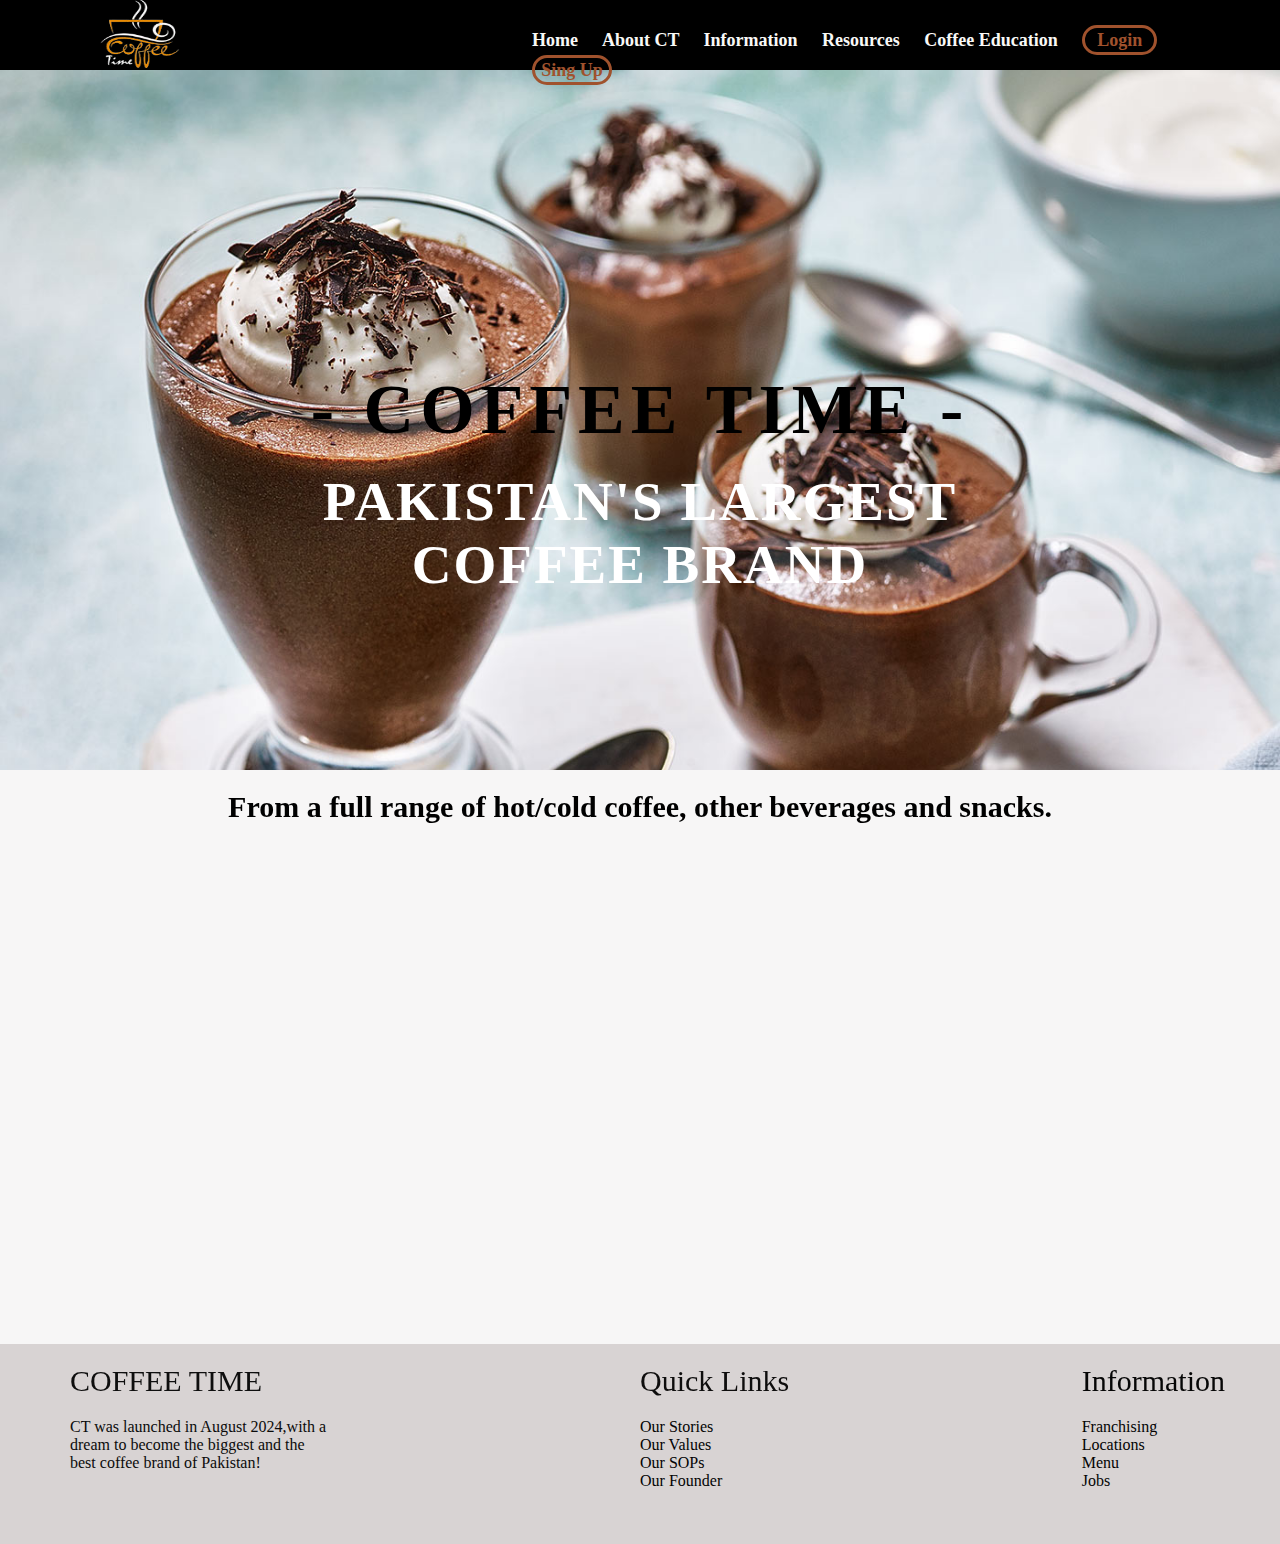
<file: index.html>
<!DOCTYPE html>
<html lang="en">

<head>
    <meta charset="UTF-8">
    <meta name="viewport" content="width=device-width, initial-scale=1.0">
    <title>Coffee Time</title>
    <link rel="stylesheet" href="style.css">
    <link href="https://unpkg.com/aos@2.3.1/dist/aos.css" rel="stylesheet">
    <script src="https://unpkg.com/aos@2.3.1/dist/aos.js"></script>
</head>

<body>
    <header>
        <div class="logo">
           <a href="navbar.html"> <img src="images/coffe_logo-removebg-preview.png" alt="logo" width="80" height="70"
                style="margin-left:100px ;"></a>
        </div>
        <div class="links">
            <ul>
                <li><a href="navbar.html">Home</a></li>
                <li><a href="AboutUs.html">About CT</a></li>
                <li><a href="Information.html">Information </a></li>
                <li><a href="#">Resources </a></li>
                <li><a href="#">Coffee Education </a></li>
                <li><a href="login.html"><button class="btn1">Login</button></a></li>
                <li><a href="sign up.html"><button class="btn2">Sing Up</button></a></li>
            </ul>
        </div>
    </header>
    <div class="banner">
        <div class="text"data-aos="fade-up" data-aos-duration="2000">
            <h1>- COFFEE TIME -</h1>
            <h2>PAKISTAN'S LARGEST COFFEE BRAND</h2>
           </div>
    </div>
    <!-- <div class="banner">
        <div class="text">
            <h3>#Coffee for hot days</h3>
            <h1>- Cold Brew</h1>
            <p>Boots your productivity build your mood with a glass of coffe in the morning.Coffee has stimulating
                effect.</p>
            <button>Order Now</button>
        </div>
        <div class="picture">
            <img src="images/coffee cup.png" alt="picture">
        </div>
    </div>
    <h1>Order Now</h1> -->
    <h4 data-aos="fade-up" data-aos-duration="2000">From a full range of hot/cold coffee, other beverages and snacks.</h4>
    <div class="container">
        <div class="cards card1" data-aos="fade-up" data-aos-duration="2000">
            <h3><a href="#"> Cold Beverage</a></h3>
            <p>Chill with our signature brews served cold for your pleasure.</p>
        </div>
        <div class="cards card2" data-aos="fade-up" data-aos-duration="2000">
            <h3><a href="#">Savories</a></h3>
            <p>Experience homemade delights from our local vendors.</p>
        </div>
        <div class="cards card3" data-aos="fade-up" data-aos-duration="2000">
            <h3><a href="#">Dessert</a></h3>
            <p>Delightful treats to pair with your coffee cravings. </p>
        </div>
    </div>
    </div>
    <footer>
        <div class="main">
            <div class="row">
                <div class="footer-col1">
                    <h5>COFFEE TIME</h5>
                    <P>CT was launched in August 2024,with a dream to become the biggest and the best coffee brand of
                        Pakistan!</P>

                </div>
                <div class="footer-col2">
                    <h5>Quick Links</h5>
                    <ul>
                        <li><a href="#">Our Stories</a></li>
                        <li><a href="#">Our Values</a></li>
                        <li><a href="#">Our SOPs</a></li>
                        <li><a href="#">Our Founder</a></li>
                    </ul>
                </div>
                <div class="footer-col3">
                    <h5>Information</h5>
                    <ul>
                        <li><a href="#">Franchising</a></li>
                        <li><a href="#">Locations</a></li>
                        <li><a href="#">Menu</a></li>
                        <li><a href="#">Jobs</a></li>
                    </ul>
                </div>
            </div>
        </div>
    </footer>
    <script>
        AOS.init();
      </script>
      
</body>

</html>
</file>
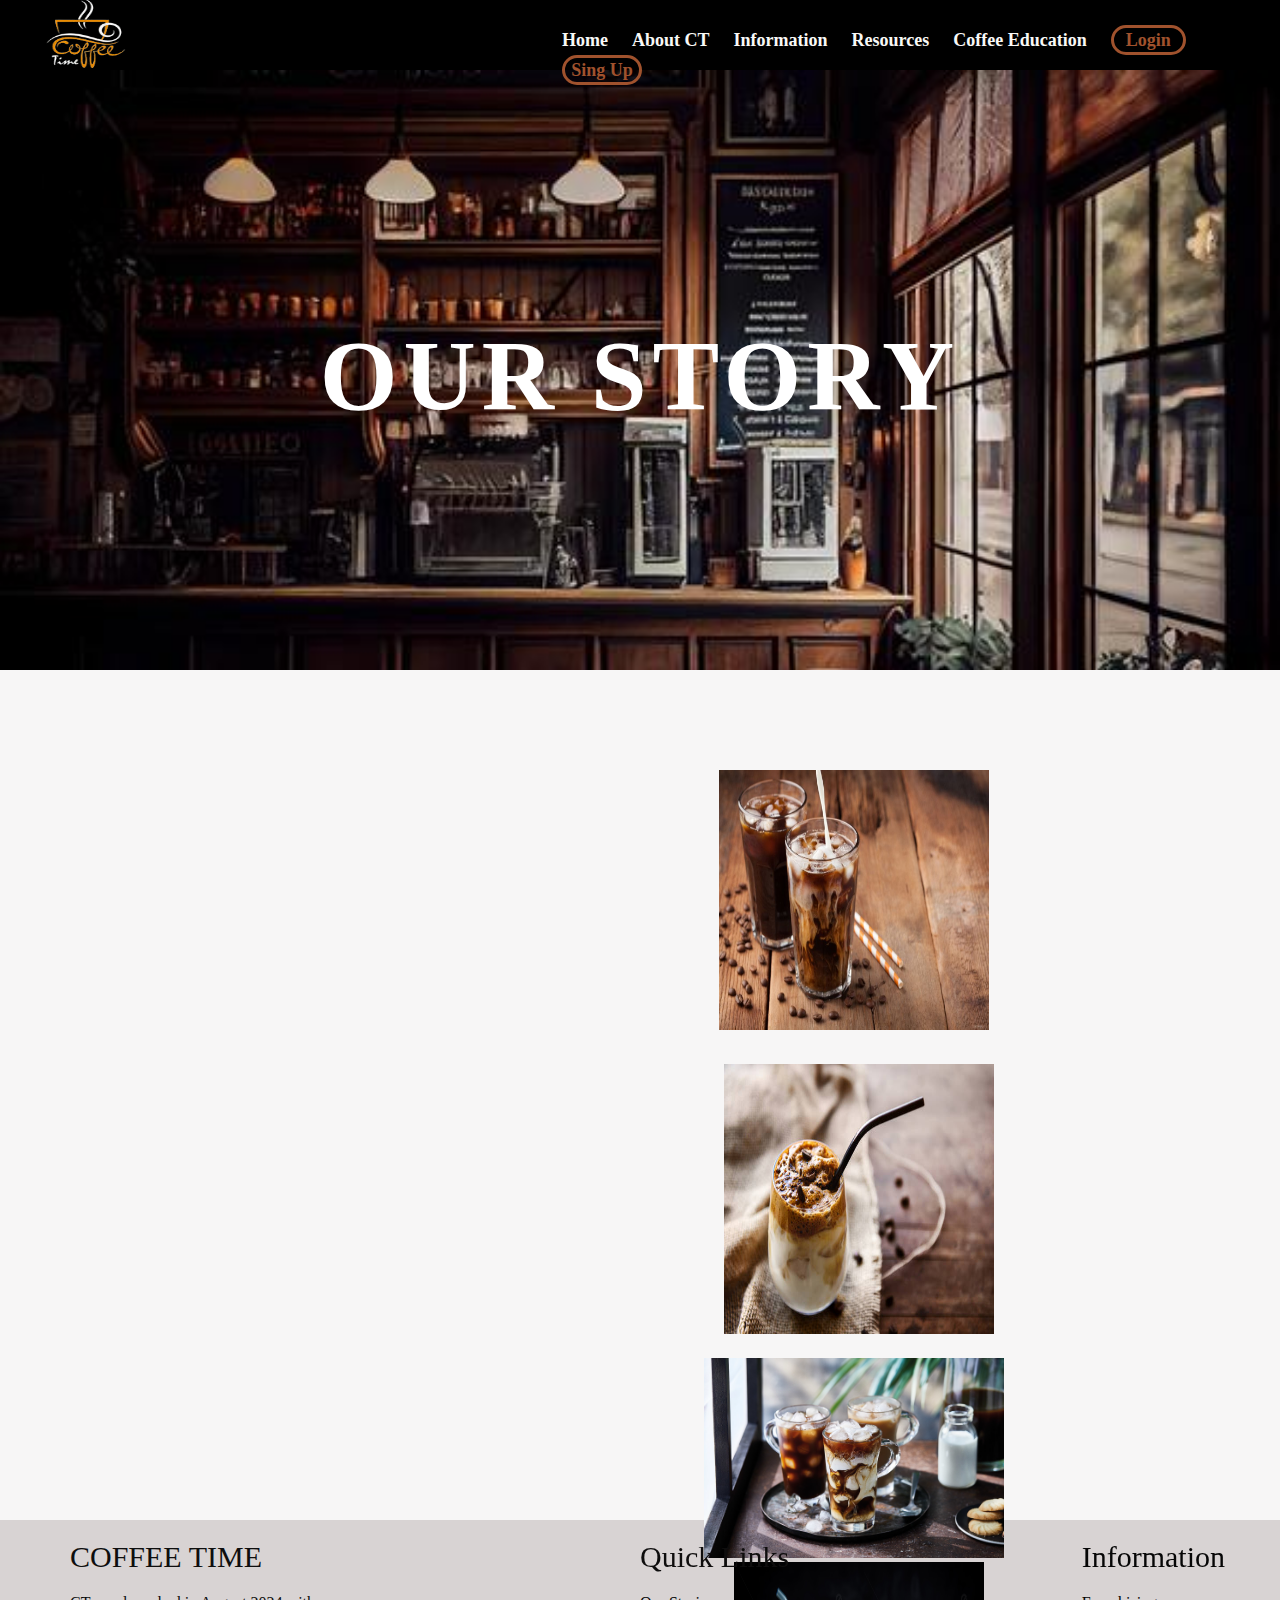
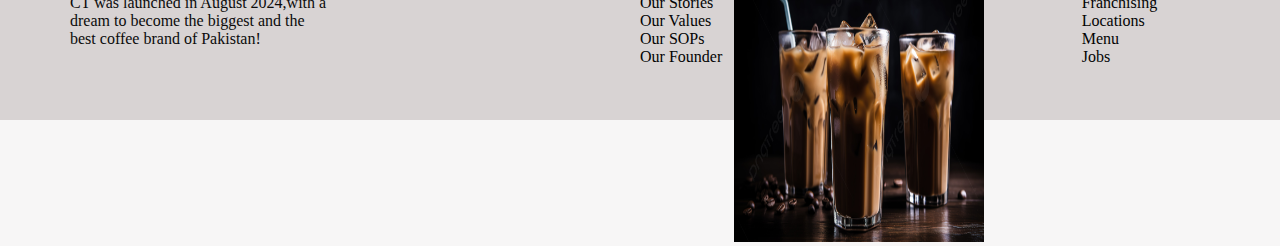
<file: AboutUs.html>
<!DOCTYPE html>
<html lang="en">

<head>
    <meta charset="UTF-8">
    <meta name="viewport" content="width=device-width, initial-scale=1.0">
    <title>Document</title>
    <link rel="stylesheet" href="AboutUs.css">
    <link href="https://unpkg.com/aos@2.3.1/dist/aos.css" rel="stylesheet">
    <script src="https://unpkg.com/aos@2.3.1/dist/aos.js"></script>
</head>

<body>
    <header>
        <a href="navbar.html"><div class="logo">
            <img src="images/coffe_logo-removebg-preview.png" alt="logo" width="80" height="70"
                style="margin-left:-210px ;"></a>
        </div>
        <div class="links">
            <ul>
                <li><a href="navbar.html">Home</a></li>
                <li><a href="AboutUs.html">About CT</a></li>
                <li><a href="Information.html">Information</a></li>
                <li><a href="#">Resources</a></li>
                <li><a href="#">Coffee Education</a></li>
                <li><a href="login.html"><button class="btn1">Login</button></a></li>
                <li><a href="sign up.html"><button class="btn2">Sing Up</button></a></li>
            </ul>
        </div>
    </header>
    <div class="mini">
        <h1 data-aos="fade-up" data-aos-duration="2000">OUR STORY</h1>
    </div>
    <div class="box">
    <div class="banner" data-aos="fade-up" data-aos-duration="2000">
        <h2>OUR STORY</h2>
            <p>Our founder Mush Panjwani traveled extensively during his corporate job in Hong Kong, and developed a<br>
                love for coffee and coffee shops. During his trips to Pakistan in 2016-17 he realised that there were no<br>
                real coffee shops that offered excellent coffees at reasonable prices, workspace with power sockets and<br>
                wifi, or the coffee shop vibes that he was so used to. And he got inspired to make one!<br><br>

               Mush finally moved to Pakistan to pursue his dream of launching a coffee shop and making it the
                ‘Starbucks of Pakistan’ with over a hundred locations around the country. The first outlet was launched
                on 1st April 2018. <br><br>

                Since then Coffee Wagera has become Pakistan’s largest coffee brand with 14 locations in 5 cities, and
                three different models: dine-in location, food court kiosks and petrol pump kiosks! We also have our own
                Barista Academy, an online store and a loyalty app.</p>
    </div>
    <div class="pictures" data-aos="fade-up" data-aos-duration="2000">
        <div class="pic1">
        <img src="images/wallpaper3.jpeg" alt="" width="270px" height="260px">
    </div>
    <div class="pic2">
        <img src="images/About us pic.jpg" alt="" width="270px" height="270px">
    </div>
    <div class="pic3">
        <img src="images/wallpaper4.jpg" alt="" width="300px" height="200px">
    </div>
    <div class="pic4">
        <img src="images/wallpaper1.jpg" alt="" width="250px" height="280px">
    </div>
    </div>
</div>
    <footer>
        <div class="main">
            <div class="row">
                <div class="footer-col1">
                    <h5>COFFEE TIME</h5>
                    <P>CT was launched in August 2024,with a dream to become the biggest and the best coffee brand of
                        Pakistan!</P>

                </div>
                <div class="footer-col2">
                    <h5>Quick Links</h5>
                    <ul>
                        <li><a href="#">Our Stories</a></li>
                        <li><a href="#">Our Values</a></li>
                        <li><a href="#">Our SOPs</a></li>
                        <li><a href="#">Our Founder</a></li>
                    </ul>
                </div>
                <div class="footer-col3">
                    <h5>Information</h5>
                    <ul>
                        <li><a href="#">Franchising</a></li>
                        <li><a href="#">Locations</a></li>
                        <li><a href="#">Menu</a></li>
                        <li><a href="#">Jobs</a></li>
                    </ul>
                </div>
            </div>
        </div>
    </footer>
    <script>
        AOS.init();
      </script>
</body>

</html>
</file>
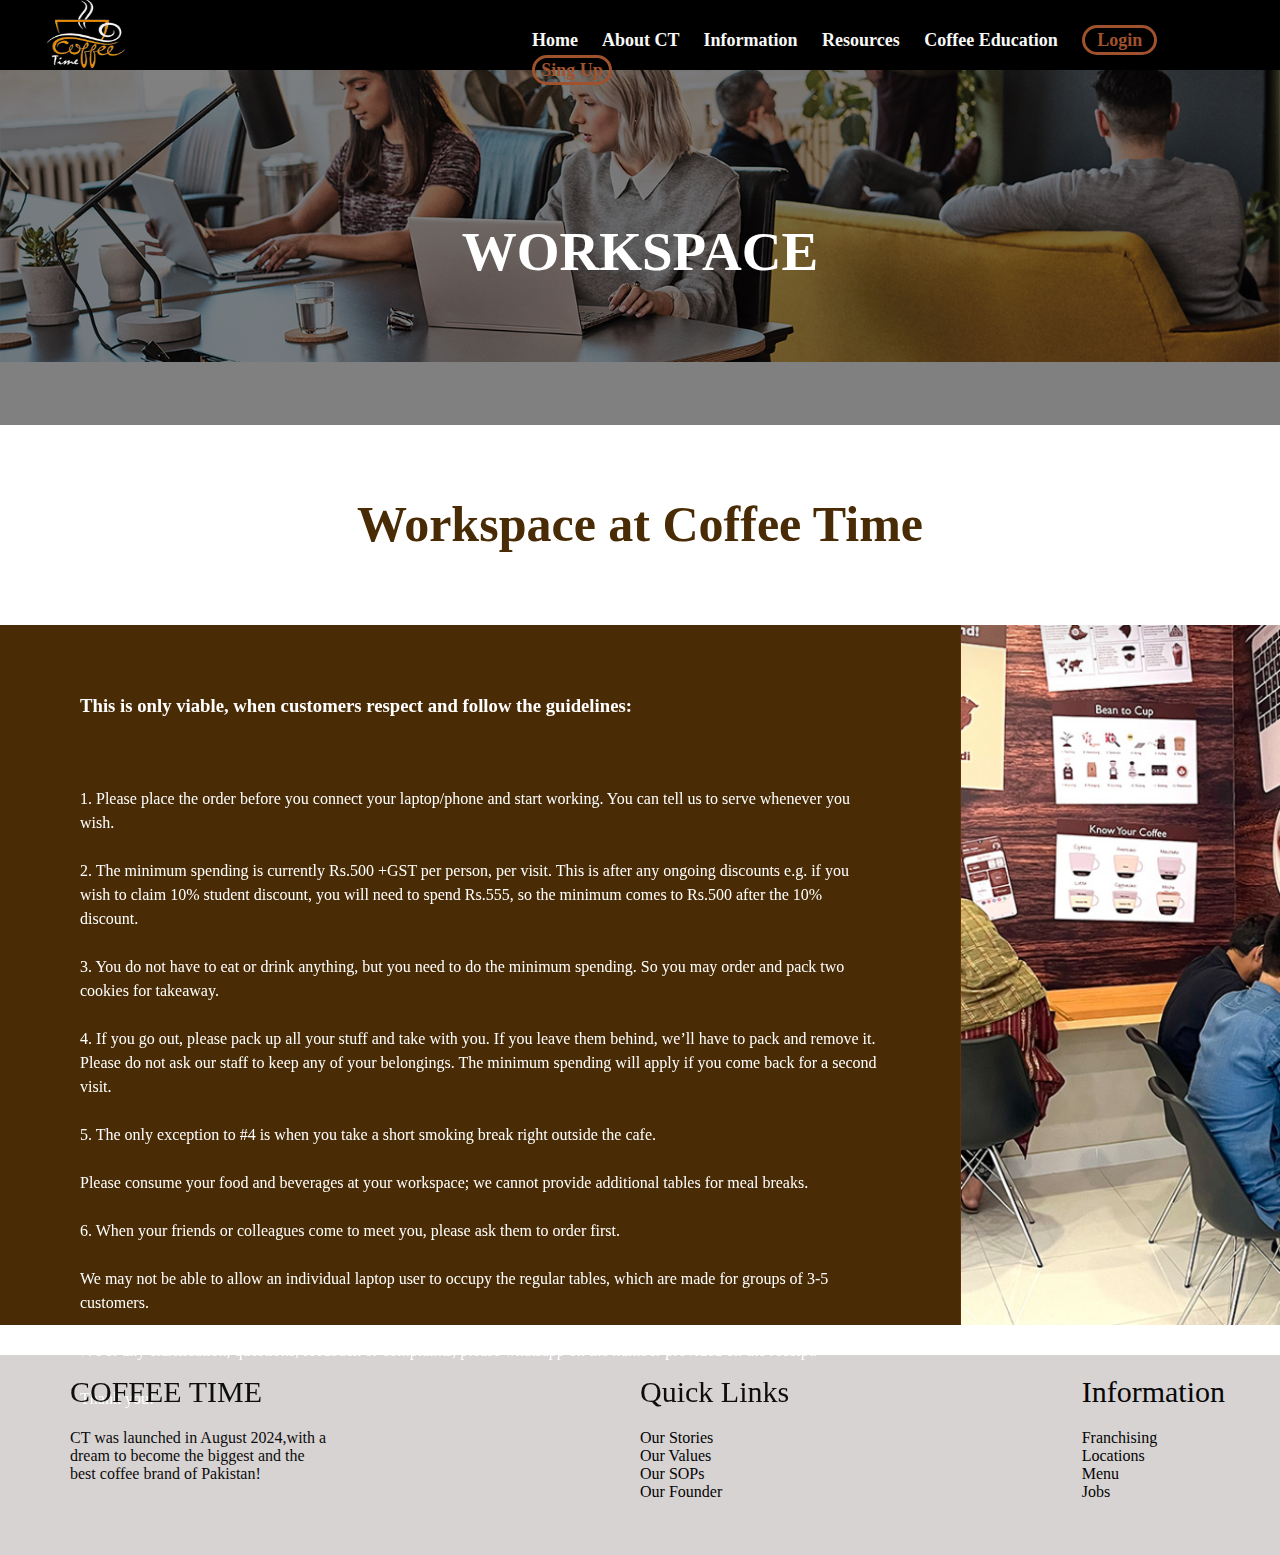
<file: Information.html>
<!DOCTYPE html>
<html lang="en">

<head>
    <meta charset="UTF-8">
    <meta name="viewport" content="width=device-width, initial-scale=1.0">
    <title>Document</title>
    <link rel="stylesheet" href="Information.css">
    <link href="https://unpkg.com/aos@2.3.1/dist/aos.css" rel="stylesheet">
    <script src="https://unpkg.com/aos@2.3.1/dist/aos.js"></script>
</head>

<body>
    <header>
        <a href="navbar.html">
            <div class="logo">
                <img src="images/coffe_logo-removebg-preview.png" alt="logo" width="80" height="70"
                    style="margin-left:-210px ;">
        </a>
        </div>
        <div class="links">
            <ul>
                <li><a href="navbar.html">Home</a></li>
                <li><a href="AboutUs.html">About CT</a></li>
                <li><a href="Information.html">Information </a></li>
                <li><a href="#">Resources </a></li>
                <li><a href="#">Coffee Education </a></li>
                <li><a href="login.html"><button class="btn1">Login</button></a></li>
                <li><a href="sign up.html"><button class="btn2">Sing Up</button></a></li>
            </ul>
        </div>
    </header>
    <div class="banner">
        <h1 data-aos="fade-up" data-aos-duration="2000">WORKSPACE</h1>
    </div>
    <div class="work">
        <h1 data-aos="fade-up" data-aos-duration="2000">Workspace at Coffee Time</h1>
    </div>
    <div class="box">
        <div class="text">
          <h3 data-aos="fade-up" data-aos-duration="2000">This is only viable, when customers respect and follow the guidelines:</h3>
            <p data-aos="fade-up" data-aos-duration="2000">1. Please place the order before you connect your laptop/phone and start working. You can tell us to serve
                whenever you wish.<br><br>
                2. The minimum spending is currently Rs.500 +GST per person, per visit. This is after any ongoing discounts
                e.g. if you wish to claim 10% student discount, you will need to spend Rs.555, so the minimum comes to
                Rs.500 after the 10% discount.<br><br>
               3. You do not have to eat or drink anything, but you need to do the minimum spending. So you may order and
                pack two cookies for takeaway.<br><br>
                4. If you go out, please pack up all your stuff and take with you. If you leave them behind, we’ll have to
                pack and remove it. Please do not ask our staff to keep any of your belongings. The minimum spending
                will apply if you come back for a second visit.<br><br>
                5. The only exception to #4 is when you take a short smoking break right outside the cafe.<br><br>
                Please consume your food and beverages at your workspace; we cannot provide additional tables for meal
                breaks.<br><br>
                6. When your friends or colleagues come to meet you, please ask them to order first.<br><br>
                We may not be able to allow an individual laptop user to occupy the regular tables, which are made for
                groups of 3-5 customers.<br><br>
                7. For any clarification, questions, feedback or complaints, please whatsapp on the number provided on the
                receipt.<br><br>

                Thank you!

            </p>
        </div> 
        <div class="pic" >
        </div> 
        </div>
        <footer>
            <div class="main">
                <div class="row">
                    <div class="footer-col1">
                        <h5>COFFEE TIME</h5>
                        <P>CT was launched in August 2024,with a dream to become the biggest and the best coffee brand of
                            Pakistan!</P>
    
                    </div>
                    <div class="footer-col2">
                        <h5>Quick Links</h5>
                        <ul>
                            <li><a href="#">Our Stories</a></li>
                            <li><a href="#">Our Values</a></li>
                            <li><a href="#">Our SOPs</a></li>
                            <li><a href="#">Our Founder</a></li>
                        </ul>
                    </div>
                    <div class="footer-col3">
                        <h5>Information</h5>
                        <ul>
                            <li><a href="#">Franchising</a></li>
                            <li><a href="#">Locations</a></li>
                            <li><a href="#">Menu</a></li>
                            <li><a href="#">Jobs</a></li>
                        </ul>
                    </div>
                </div>
            </div>
        </footer>
        <script>
            AOS.init();
          </script>
</body>

</html>
</file>
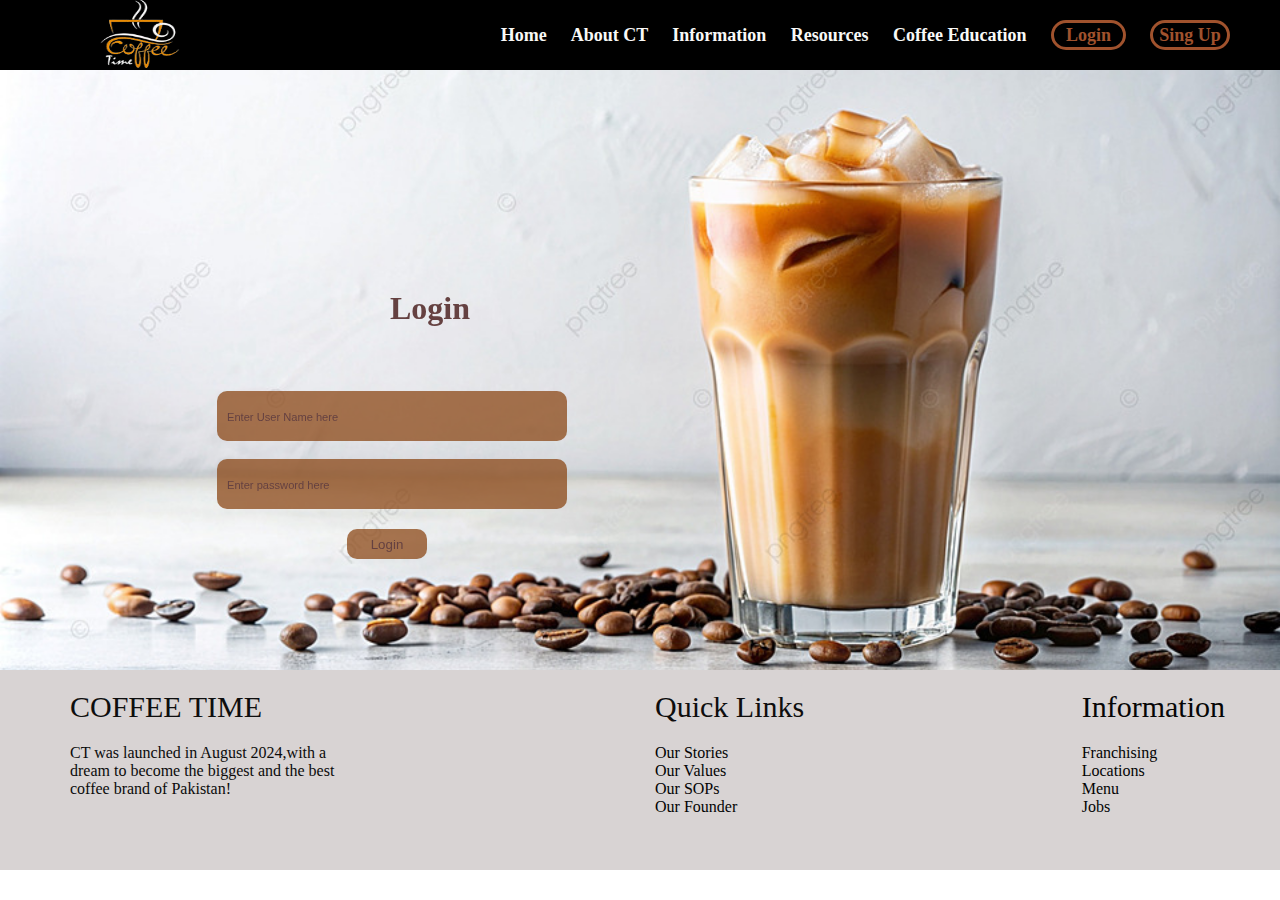
<file: login.html>
<!DOCTYPE html>
<html lang="en">
<head>
    <meta charset="UTF-8">
    <meta name="viewport" content="width=device-width, initial-scale=1.0">
    <title>Document</title>
    <link rel="stylesheet" href="login.css">
    <link href="https://unpkg.com/aos@2.3.1/dist/aos.css" rel="stylesheet">
    <script src="https://unpkg.com/aos@2.3.1/dist/aos.js"></script>
</head>
<body>
    <header>
        <div class="logo">
           <a href="navbar.html"> <img src="images/coffe_logo-removebg-preview.png" alt="logo" width="80" height="70"
                style="margin-left:100px ;"></a>
        </div>
        <div class="links">
            <ul>
                <li><a href="navbar.html">Home</a></li>
                <li><a href="AboutUs.html">About CT</a></li>
                <li><a href="Information.html">Information </a></li>
                <li><a href="#">Resources </a></li>
                <li><a href="#">Coffee Education </a></li>
                <li><a href="login.html"><button class="btn1">Login</button></a></li>
                <li><a href="sign up.html"><button class="btn2">Sing Up</button></a></li>
            </ul>
        </div>
    </header>
    <div class="top" data-aos="fade-down" data-aos-duration="2000">
       
        <h1>Login </h1>
       </div>
   <div class="form" data-aos="fade-up" data-aos-duration="2000">
       
        <form action="navbar.html">
           <input type="text" placeholder="Enter User Name here"><br><br>
          
           <input type="password" placeholder="Enter password here" required><br>
           <input type="submit" value="Login">
       </form>
   </div>
   <footer>
    <div class="main">
        <div class="row">
            <div class="footer-col1">
                <h5>COFFEE TIME</h5>
                <P>CT was launched in August 2024,with a dream to become the biggest and the best coffee brand of
                    Pakistan!</P>

            </div>
            <div class="footer-col2">
                <h5>Quick Links</h5>
                <ul>
                    <li><a href="#">Our Stories</a></li>
                    <li><a href="#">Our Values</a></li>
                    <li><a href="#">Our SOPs</a></li>
                    <li><a href="#">Our Founder</a></li>
                </ul>
            </div>
            <div class="footer-col3">
                <h5>Information</h5>
                <ul>
                    <li><a href="#">Franchising</a></li>
                    <li><a href="#">Locations</a></li>
                    <li><a href="#">Menu</a></li>
                    <li><a href="#">Jobs</a></li>
                </ul>
            </div>
        </div>
    </div>
</footer>
   <script>
       AOS.init();
     </script>   
    
</body>
</html>
</file>
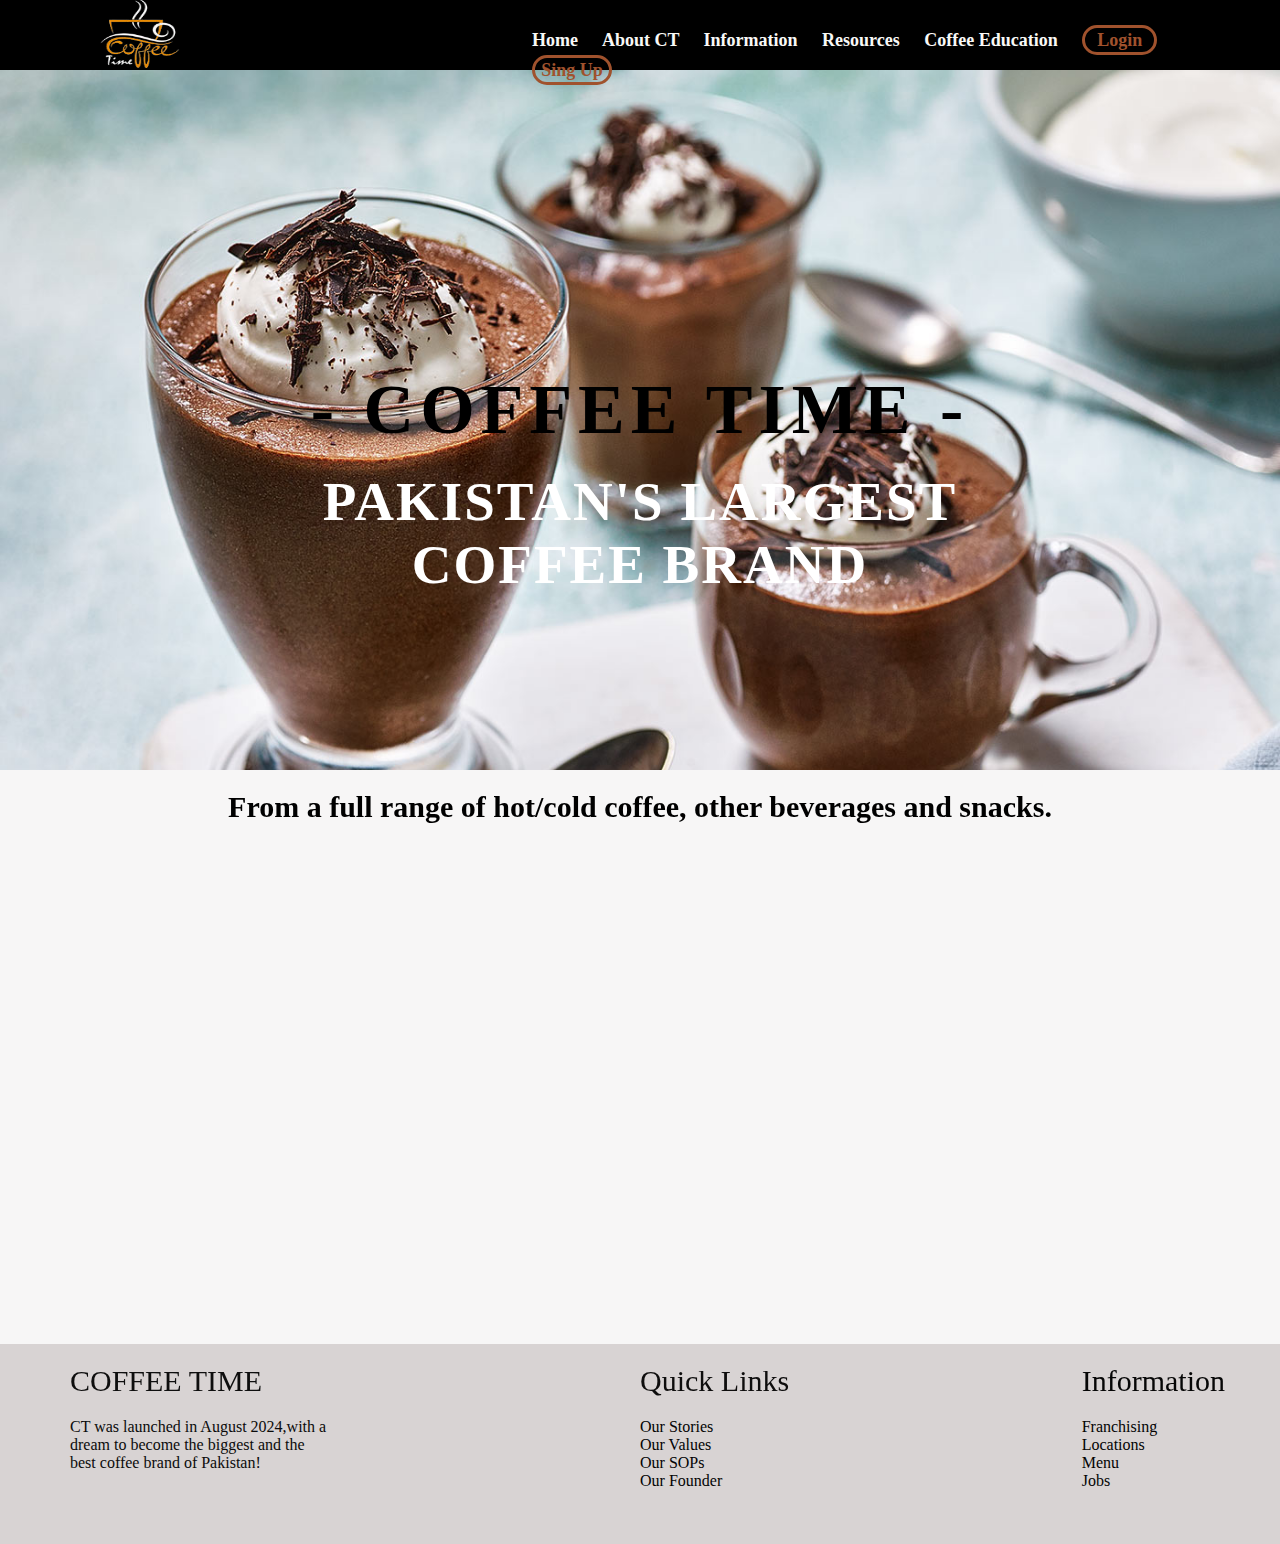
<file: navbar.html>
<!DOCTYPE html>
<html lang="en">

<head>
    <meta charset="UTF-8">
    <meta name="viewport" content="width=device-width, initial-scale=1.0">
    <title>navbar</title>
    <link rel="stylesheet" href="style.css">
    <link href="https://unpkg.com/aos@2.3.1/dist/aos.css" rel="stylesheet">
    <script src="https://unpkg.com/aos@2.3.1/dist/aos.js"></script>
</head>

<body>
    <header>
        <div class="logo">
           <a href="navbar.html"> <img src="images/coffe_logo-removebg-preview.png" alt="logo" width="80" height="70"
                style="margin-left:100px ;"></a>
        </div>
        <div class="links">
            <ul>
                <li><a href="navbar.html">Home</a></li>
                <li><a href="AboutUs.html">About CT</a></li>
                <li><a href="Information.html">Information </a></li>
                <li><a href="#">Resources </a></li>
                <li><a href="#">Coffee Education </a></li>
                <li><a href="login.html"><button class="btn1">Login</button></a></li>
                <li><a href="sign up.html"><button class="btn2">Sing Up</button></a></li>
            </ul>
        </div>
    </header>
    <div class="banner">
        <div class="text"data-aos="fade-up" data-aos-duration="2000">
            <h1>- COFFEE TIME -</h1>
            <h2>PAKISTAN'S LARGEST COFFEE BRAND</h2>
           </div>
    </div>
    <!-- <div class="banner">
        <div class="text">
            <h3>#Coffee for hot days</h3>
            <h1>- Cold Brew</h1>
            <p>Boots your productivity build your mood with a glass of coffe in the morning.Coffee has stimulating
                effect.</p>
            <button>Order Now</button>
        </div>
        <div class="picture">
            <img src="images/coffee cup.png" alt="picture">
        </div>
    </div>
    <h1>Order Now</h1> -->
    <h4 data-aos="fade-up" data-aos-duration="2000">From a full range of hot/cold coffee, other beverages and snacks.</h4>
    <div class="container">
        <div class="cards card1" data-aos="fade-up" data-aos-duration="2000">
            <h3><a href="#"> Cold Beverage</a></h3>
            <p>Chill with our signature brews served cold for your pleasure.</p>
        </div>
        <div class="cards card2" data-aos="fade-up" data-aos-duration="2000">
            <h3><a href="#">Savories</a></h3>
            <p>Experience homemade delights from our local vendors.</p>
        </div>
        <div class="cards card3" data-aos="fade-up" data-aos-duration="2000">
            <h3><a href="#">Dessert</a></h3>
            <p>Delightful treats to pair with your coffee cravings. </p>
        </div>
    </div>
    </div>
    <footer>
        <div class="main">
            <div class="row">
                <div class="footer-col1">
                    <h5>COFFEE TIME</h5>
                    <P>CT was launched in August 2024,with a dream to become the biggest and the best coffee brand of
                        Pakistan!</P>

                </div>
                <div class="footer-col2">
                    <h5>Quick Links</h5>
                    <ul>
                        <li><a href="#">Our Stories</a></li>
                        <li><a href="#">Our Values</a></li>
                        <li><a href="#">Our SOPs</a></li>
                        <li><a href="#">Our Founder</a></li>
                    </ul>
                </div>
                <div class="footer-col3">
                    <h5>Information</h5>
                    <ul>
                        <li><a href="#">Franchising</a></li>
                        <li><a href="#">Locations</a></li>
                        <li><a href="#">Menu</a></li>
                        <li><a href="#">Jobs</a></li>
                    </ul>
                </div>
            </div>
        </div>
    </footer>
    <script>
        AOS.init();
      </script>
      
</body>

</html>
</file>
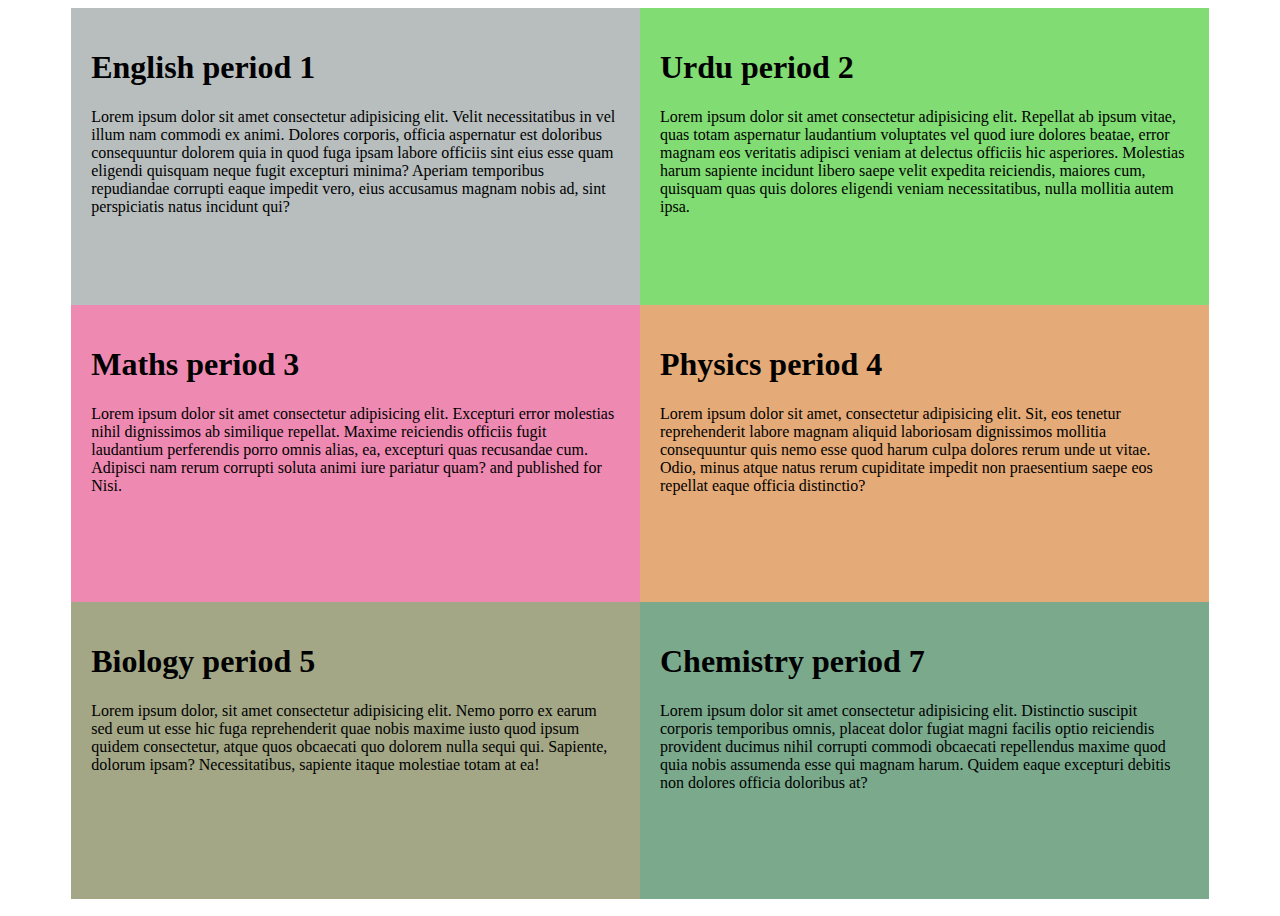
<file: responsive.html>
<!DOCTYPE html>
<html lang="en">

<head>
    <meta charset="UTF-8">
    <meta name="viewport" content="width=device-width, initial-scale=1.0">
    <title>Document</title>
    <link rel="stylesheet" href="responsive.css">
</head>

<body>
    <div class="main">
        <div class="sub sub1">
            <div class="subchild1">
                <h1>English period 1</h1>
                <p>Lorem ipsum dolor sit amet consectetur adipisicing elit. Velit necessitatibus in vel illum nam
                    commodi ex animi. Dolores corporis, officia aspernatur est doloribus consequuntur dolorem quia in
                    quod fuga ipsam labore officiis sint eius esse quam eligendi quisquam neque fugit excepturi minima?
                    Aperiam temporibus repudiandae corrupti eaque impedit vero, eius accusamus magnam nobis ad, sint
                    perspiciatis natus incidunt qui?
                </p>

            </div>
            <div class="subchild2">
                <h1>Urdu period 2</h1>
                <p>Lorem ipsum dolor sit amet consectetur adipisicing elit. Repellat ab ipsum vitae, quas totam
                    aspernatur laudantium voluptates vel quod iure dolores beatae, error magnam eos veritatis adipisci
                    veniam at delectus officiis hic asperiores. Molestias harum sapiente incidunt libero saepe velit
                    expedita reiciendis, maiores cum, quisquam quas quis dolores eligendi veniam necessitatibus, nulla
                    mollitia autem ipsa.
                </p>
            </div>

        </div>
        <div class="sub sub2">
            <div class="subchild3">
                <h1>Maths period 3</h1>
                <p>Lorem ipsum dolor sit amet consectetur adipisicing elit. Excepturi error molestias nihil dignissimos
                    ab similique repellat. Maxime reiciendis officiis fugit laudantium perferendis porro omnis alias,
                    ea, excepturi quas recusandae cum. Adipisci nam rerum corrupti soluta animi iure pariatur quam? and
                    published for
                    Nisi.</p>
            </div>
            <div class="subchild4">
                <h1>Physics period 4</h1>
                <p>Lorem ipsum dolor sit amet, consectetur adipisicing elit. Sit, eos tenetur reprehenderit labore
                    magnam aliquid laboriosam dignissimos mollitia consequuntur quis nemo esse quod harum culpa dolores
                    rerum unde ut vitae. Odio, minus atque natus rerum cupiditate impedit non praesentium saepe eos
                    repellat eaque officia distinctio?</p>
            </div>
        </div>
        <div class="sub sub3">
            <div class="subchild5">
                <h1>Biology period 5</h1>
                <p>Lorem ipsum dolor, sit amet consectetur adipisicing elit. Nemo porro ex earum sed eum ut esse hic
                    fuga reprehenderit quae nobis maxime iusto quod ipsum quidem consectetur, atque quos obcaecati quo
                    dolorem nulla sequi qui. Sapiente, dolorum ipsam? Necessitatibus, sapiente itaque molestiae totam at
                    ea!</p>
            </div>
            <div class="subchild6">
                <h1>Chemistry period 7</h1>
                <p>Lorem ipsum dolor sit amet consectetur adipisicing elit. Distinctio suscipit corporis temporibus
                    omnis, placeat dolor fugiat magni facilis optio reiciendis provident ducimus nihil corrupti commodi
                    obcaecati repellendus maxime quod quia nobis assumenda esse qui magnam harum. Quidem eaque excepturi
                    debitis non dolores officia doloribus at?</p>
            </div>
        </div>

    </div>
</body>

</html>
</file>
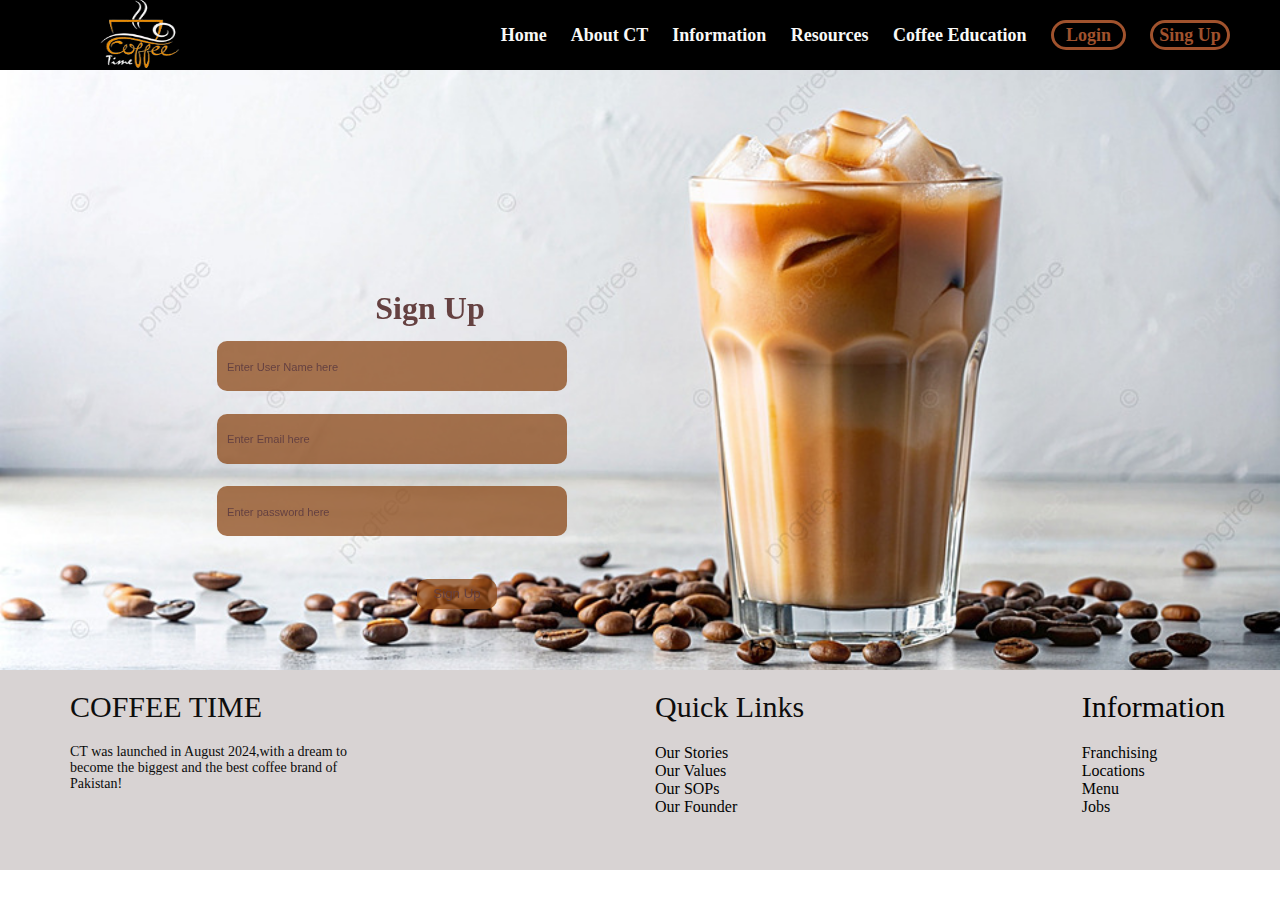
<file: sign up.html>
<!DOCTYPE html>
<html lang="en">
<head>
    <meta charset="UTF-8">
    <meta name="viewport" content="width=device-width, initial-scale=1.0">
    <title>Document</title>
    <link rel="stylesheet" href="sign up.css">
    <link href="https://unpkg.com/aos@2.3.1/dist/aos.css" rel="stylesheet">
    <script src="https://unpkg.com/aos@2.3.1/dist/aos.js"></script>
    <script src="DOM.js"></script>
</head>
<body>
    <header>
        <div class="logo">
           <a href="navbar.html"> <img src="images/coffe_logo-removebg-preview.png" alt="logo" width="80" height="70"
                style="margin-left:100px ;"></a>
        </div>
        <div class="links">
            <ul>
                <li><a href="navbar.html">Home</a></li>
                <li><a href="AboutUs.html">About CT</a></li>
                <li><a href="Information.html">Information </a></li>
                <li><a href="#">Resources </a></li>
                <li><a href="#">Coffee Education </a></li>
                <li><a href="login.html"><button class="btn1">Login</button></a></li>
                <li><a href="sign up.html"><button class="btn2">Sing Up</button></a></li>
            </ul>
        </div>
    </header>
    <div class="top" data-aos="fade-down" data-aos-duration="2000">
       
     <h1>Sign Up </h1>
    </div>
<div class="form" data-aos="fade-up" data-aos-duration="2000">
    
     <!-- <form action="navbar.html"> -->
        <input type="text" placeholder="Enter User Name here" id="name" required><br>
        <p id="nameerror"></p>
        <input type="email" placeholder="Enter Email here" id="email"><br>
        <p id="emailerror"></p>
        <input type="password" placeholder="Enter password here" id="password"><br>
        <p id="passworderror"></p>
        <input type="submit" value="Sign Up" onclick="signUp()">
    <!-- </form> -->
</div>
<footer>
    <div class="main">
        <div class="row">
            <div class="footer-col1">
                <h5>COFFEE TIME</h5>
                <P>CT was launched in August 2024,with a dream to become the biggest and the best coffee brand of
                    Pakistan!</P>

            </div>
            <div class="footer-col2">
                <h5>Quick Links</h5>
                <ul>
                    <li><a href="#">Our Stories</a></li>
                    <li><a href="#">Our Values</a></li>
                    <li><a href="#">Our SOPs</a></li>
                    <li><a href="#">Our Founder</a></li>
                </ul>
            </div>
            <div class="footer-col3">
                <h5>Information</h5>
                <ul>
                    <li><a href="#">Franchising</a></li>
                    <li><a href="#">Locations</a></li>
                    <li><a href="#">Menu</a></li>
                    <li><a href="#">Jobs</a></li>
                </ul>
            </div>
        </div>
    </div>
</footer>
<script>
    AOS.init();
  </script>    
</body>
</html>
</file>
<file: style.css>
*{
    margin: 0;
    padding: 0;
    box-sizing: border-box;
}
header{
    height: 70px;
    width: 100%;
    background-color:rgb(0, 0, 0);
    display: flex;
    align-items: center;
    justify-content: space-between;
   
}


.links{
    width: 60%;
    height:10px;
    padding-right:50px;
    padding-bottom: 30px;
}
.links ul li{
    display: inline;
    margin-left:20px;
}
.links ul{
    float:right;
    padding-top: 5px;
}
.links ul li a{
    text-decoration: none;
    color:rgb(249, 249, 247);
    font-size: 18px;
    font-weight: bold;
}
.links ul li a:hover{
    color:sienna;
}
button{
    font-size: 18px;
    font-family: 'Times New Roman', Times, serif;
    width:75px;
    height: 30px;
    border-radius: 60px;
}

.btn1{
    font-family: 'Times New Roman', Times, serif;
    background-color:transparent;
    color:sienna;
    width: 75px;
    height: 30px;
    font-weight: bolder;
    border:sienna;
    border-style: solid;
    transition: all;
    transition-duration: 2s;
}
.btn2{
    font-family: 'Times New Roman', Times, serif;
    background-color: transparent;
    color:sienna; 
    width: 80px;
    height: 30px;
     font-weight: bolder;  
     border:sienna; 
     border-style: solid; 
     transition: all;
     transition-duration:2s;
}
.btn1:hover{
    background-color:sienna;
    color:white;
    font-weight: bolder;
    border:none;
}
.btn2:hover{
    background-color:sienna;
    color:white;
    font-weight: bolder;
    border: none;
}
body{
    background-color:rgb(247, 246, 246);
}
.banner{
    width:100%;
    height: 700px;
    /* border:2px solid red ; */
    display: flex;
    justify-content: center;
    align-items: center;
    background-image: url(images/card3.0.jpg);
    background-repeat: no-repeat;
    background-size: cover;
    animation-name: banner_ani;
    animation-iteration-count: infinite;
    animation-timing-function: ease;
    animation-duration: 9s;

}
@keyframes banner_ani{
    0%{
        background-image: url(images/card3.0.jpg);
    }
    50%{
        background-image: url(images/wallpaper3.jpeg);
    }
    100%{
        background-image: url(images/wallpaper4.jpg);
    }
        
    
   
}
.text{
    width: 800px;
    height:600px;
    /* border: 2px solid red; */
    /* text-align: justify;
    /* display: flex;
    justify-content: center;
    align-items: center; */
   
    
}
.text h1{
    color:black;
    text-align: center;
    padding-top: 250px;
    font-size:70px;
    letter-spacing:6px;
}

 .text h2{

    color:white;
    text-align: center;
    padding-top: 20px;
    font-size: 55px;
    letter-spacing: 2px;
 }
    
    

/* .picture{
    width: 50%;
    height: 600px;
    border: 2px soid red;
    
    
}  */
/* .text h3{
    color: white;
    margin-top: 150px;
    margin-left: 100px;
} */
/* .text h1{
    color:sienna;
    margin-left: 100px;
    font-size: 80px;
    margin-top: 10px;
    letter-spacing: 2px;
} */
/* .text p{
    color: white;
    margin-left:100px ;
    margin-top: 20px;
    font-size: 16px;
    margin-right: 100px;
} */
/* .text button{
    width:110px;
    margin-left: 100px;
    margin-top: 40px;
    background-color:sienna;
    color: white;
    font-size: 12px;
    font-weight: bold;
    border: none;
    
} */
/* .text button:hover{
    background-color:white;
    color:sienna;
} */
/* .picture img{
    width: 100%;
    background-size: cover;
    height: 580px;

} */
.container{
    width: 100%;
    height: 500px;
    /* border: 2px solid red; */
   
}
/* h1{
    color: white;
    text-align: center;
    font-size: 30px;
} */
h4{
    color: rgb(0, 0, 0);
    text-align: center;
    padding-top: 20px;
    padding-bottom: 20px;
    font-size: 30px;
}
.cards{
    width: 30%;
    /* border: 2px solid red; */
    height: 400px;
   display: inline-block;
   margin-top: 40px;
   margin-right: 10px;
   margin-left: 30px;
   border-radius: 5px;
}
.cards h3 {
    color:rgb(6, 6, 6) ;
    font-size: 35px;
    margin-top: 310px;
    margin-left: 20px;
}
.cards h3 a{
    text-decoration: none;
    
}   
.cards h3 a:hover{
    color: black;
}
.cards p{
    color:black ;
    font-size: 16px;
    margin-top: 10px;
    margin-bottom: 60px;
    margin-left: 20px;
    font-weight: bolder;
}

.card1{
    background-image: url(images/card1.jpg);
    background-size: cover;
    
    
}
.card2{
    background-image: url(images/card2.jpg);
    background-size: cover;
}
.card3{
    background-image: url(images/card3.0.jpg);
    background-size:cover;
}
.main{
max-width: 1170px;
margin: auto;
height: 200px;

}
.row{
    display: flex;
    flex-wrap: wrap;
    justify-content: space-between;
}
ul{
    list-style-type: none;
}
.footer{
    /* background-color: blue; */
    /* padding: 70px 0; */
    padding-left: 50px;
    padding-bottom: 20px;
}
.footer-col1{
    width: 25%;
    padding: 0 15px;
}
.footer-col1 h5{
    font-size: 30px;
    color:#0e0e0e;
    text-transform: capitalize;
    margin-bottom:20px;
    font-weight: 500;
    position: relative;
    padding-top: 20px;
    
}
.footer-col2 h5{
    font-size: 30px;
    color:#0e0d0d;
    text-transform: capitalize;
    margin-bottom:20px;
    font-weight: 500;
    position: relative;
    padding-top: 20px;
    
}
.footer-col3 h5{
    font-size: 30px;
    color:#060606;
    text-transform: capitalize;
    margin-bottom:20px;
    font-weight: 500;
    position: relative;
    padding-top: 20px; 
}

footer{
    background-color:rgb(216, 211, 211)
}
.footer-col1 p{
    color:#0b0b0b;
}
.footer-col2 ul li a{
    text-decoration: none;
    color: #030303;
}  
.footer-col3 ul li a{
    text-decoration: none;
    color:#030303;
}  
.footer-col2 ul li :hover{
    color: chocolate ;
}
.footer-col3 ul li :hover{
    color: chocolate;
}
</file>
<file: AboutUs.css>
*{
    margin: 0;
    padding: 0;
    box-sizing: border-box;
}
header{
    height: 70px;
    width: 100%;
    background-color:rgb(0, 0, 0);
    display: flex;
    align-items: center;
    justify-content: space-between;
   
}


.links{
    width: 60%;
    height:10px;
    padding-right:50px;
    padding-bottom: 30px;
    padding-left: 30px;
}
.links ul li{
    display: inline;
    margin-left:20px;
}
.links ul{
    float:right;
    padding-top: 5px;
}
.links ul li a{
    text-decoration: none;
    color:rgb(249, 249, 247);
    font-size: 18px;
    font-weight: bold;
}
.links ul li a:hover{
    color:sienna;
}
button{
    font-size: 18px;
    font-family: 'Times New Roman', Times, serif;
    width:75px;
    height: 30px;
    border-radius: 60px;
}

.btn1{
    font-family: 'Times New Roman', Times, serif;
    background-color:transparent;
    color:sienna;
    width: 75px;
    height: 30px;
    font-weight: bolder;
    border:sienna;
    border-style: solid;
    transition: all;
    transition-duration: 2s;
}
.btn2{
    font-family: 'Times New Roman', Times, serif;
    background-color: transparent;
    color:sienna; 
    width: 80px;
    height: 30px;
     font-weight: bolder;  
     border:sienna; 
     border-style: solid; 
     transition: all;
     transition-duration:2s;
}
.btn1:hover{
    background-color:sienna;
    color:white;
    font-weight: bolder;
    border:none;
}
.btn2:hover{
    background-color:sienna;
    color:white;
    font-weight: bolder;
    border: none;
}
body{
    background-color:rgb(247, 246, 246);
}
.mini {
    width:100%;
    height: 600px;
    /* border:2px solid red ; */
    display: flex;
    justify-content: center;
    align-items: center;
    background-image: url(images/landscape\ mini.jpeg);
    background-repeat: no-repeat;
    background-size: cover;
    /* animation-name: banner_ani;
    animation-iteration-count: infinite;
    animation-timing-function: ease;
    animation-duration: 9s; */
}
.mini h1{
    
    color:white;
    text-align: center;
    padding-top: 10px;
    font-size:100px;
    letter-spacing:6px;
}
.box{
    width: 100%;
    height:850px;
    /* border: 2px solid black; */
    display: flex;
    justify-content: space-evenly;
    align-items: center;
}
.banner{
    width: 45%;
    height: 500px;
    /* border:2px solid red; */
    margin-top:100px ;
    margin-left: 40px;
}
.banner h2{
    font-size: 40px;
    color: rgb(75, 26, 26);
}
.banner p{
    font-size: 17px;
    padding-top: 20px;
    font-family: 'Times New Roman', Times, serif;
    color: rgb(137, 133, 133);
    line-height: 24px;
}
.main{
    max-width: 1170px;
    margin: auto;
    height: 200px;
    
    }
    .row{
        display: flex;
        flex-wrap: wrap;
        justify-content: space-between;
    }
    ul{
        list-style-type: none;
    }
.footer{
    /* background-color: blue; */
    /* padding: 70px 0; */
    padding-left: 50px;
    padding-bottom: 20px;
}
.footer-col1{
    width: 25%;
    padding: 0 15px;
}
.footer-col1 h5{
    font-size: 30px;
    color:#0e0e0e;
    text-transform: capitalize;
    margin-bottom:20px;
    font-weight: 500;
    position: relative;
    padding-top: 20px;
    
}
.footer-col2 h5{
    font-size: 30px;
    color:#0e0d0d;
    text-transform: capitalize;
    margin-bottom:20px;
    font-weight: 500;
    position: relative;
    padding-top: 20px;
    
}
.footer-col3 h5{
    font-size: 30px;
    color:#060606;
    text-transform: capitalize;
    margin-bottom:20px;
    font-weight: 500;
    position: relative;
    padding-top: 20px; 
}

footer{
    background-color:rgb(216, 211, 211)
}
.footer-col1 p{
    color:#0b0b0b;
}
.footer-col2 ul li a{
    text-decoration: none;
    color: #030303;
}  
.footer-col3 ul li a{
    text-decoration: none;
    color:#030303;
}  
.footer-col2 ul li :hover{
    color: chocolate ;
}
.footer-col3 ul li :hover{
    color: chocolate;
}
.pictures{
    width: 40%;
    height: 650px;
    /* border: 2px solid black; */
    margin-right: 20px;
    display: flex;
    flex-wrap: wrap;

}
.pic1{
    margin-left: 15px;
   
}
.pic2{
    margin-top: 30px;
    margin-left: 20px;
    margin-right: 20px;
    
}
.pic4{
    margin-left: 30px;
    margin-bottom: 40px;
}
.pic3{
    margin-top: 20px;
}
</file>
<file: Information.css>
*{
    margin: 0;
    padding: 0;
    box-sizing: border-box;
}
header{
    height: 70px;
    width: 100%;
    background-color:rgb(0, 0, 0);
    display: flex;
    align-items: center;
    justify-content: space-between;
   
}


.links{
    width: 60%;
    height:10px;
    padding-right:50px;
    padding-bottom: 30px;
}
.links ul li{
    display: inline;
    margin-left:20px;
}
.links ul{
    float:right;
    padding-top: 5px;
}
.links ul li a{
    text-decoration: none;
    color:rgb(249, 249, 247);
    font-size: 18px;
    font-weight: bold;
}
.links ul li a:hover{
    color:sienna;
}
button{
    font-size: 18px;
    font-family: 'Times New Roman', Times, serif;
    width:75px;
    height: 30px;
    border-radius: 60px;
}

.btn1{
    font-family: 'Times New Roman', Times, serif;
    background-color:transparent;
    color:sienna;
    width: 75px;
    height: 30px;
    font-weight: bolder;
    border:sienna;
    border-style: solid;
    transition: all;
    transition-duration: 2s;
}
.btn2{
    font-family: 'Times New Roman', Times, serif;
    background-color: transparent;
    color:sienna; 
    width: 80px;
    height: 30px;
     font-weight: bolder;  
     border:sienna; 
     border-style: solid; 
     transition: all;
     transition-duration:2s;
}
.btn1:hover{
    background-color:sienna;
    color:white;
    font-weight: bolder;
    border:none;
}
.btn2:hover{
    background-color:sienna;
    color:white;
    font-weight: bolder;
    border: none;
}
body{
    width: 100%;
    height: 300px;
    background-image: url(images/info-bannaer.png);
    background-repeat: no-repeat;
    background-size: cover;
}.banner{
    width: 100%;
    height:355px ;
    /* border:2px solid red; */
    background-color: rgba(0, 0, 0, 0.499);
}
.banner h1{
    text-align: center;
    color: white;
    font-size: 55px;
    font-family: 'Times New Roman', Times, serif;
    padding-top: 150px;
}
.box{
    width: 100%;
    height: 700px;
    /* border-color: 2px solid red; */
    font-family: 'Times New Roman', Times, serif;
    display: flex;
    margin-bottom: 30px;
}
.text{
    width: 75%;
    height: 700px;
    /* border-color: 2px solid black; */
    padding-left: 80px;
    padding-right: 80px;
    background-color:rgb(73, 43, 5);

}
.text p{
    color:white;
    padding-top: 70px;
    font-size: 16px;
    line-height: 24px;
}
.text h3{
    color:white;
    padding-top: 70px;
    font-weight: bold;
}

.pic{
    width: 25%;
    height: 700px;
    background-image: url(images/info-pic.png);
    background-repeat: no-repeat;
    background-size: cover;
}
.footer{
    /* background-color: blue; */
    /* padding: 70px 0; */
    padding-left: 50px;
    padding-bottom: 20px;
}
.footer-col1{
    width: 25%;
    padding: 0 15px;
}
.footer-col1 h5{
    font-size: 30px;
    color:#0e0e0e;
    text-transform: capitalize;
    margin-bottom:20px;
    font-weight: 500;
    position: relative;
    padding-top: 20px;
    
}
.footer-col2 h5{
    font-size: 30px;
    color:#0e0d0d;
    text-transform: capitalize;
    margin-bottom:20px;
    font-weight: 500;
    position: relative;
    padding-top: 20px;
    
}
.footer-col3 h5{
    font-size: 30px;
    color:#060606;
    text-transform: capitalize;
    margin-bottom:20px;
    font-weight: 500;
    position: relative;
    padding-top: 20px; 
}

footer{
    background-color:rgb(216, 211, 211)
}
.footer-col1 p{
    color:#0b0b0b;
}
.footer-col2 ul li a{
    text-decoration: none;
    color: #030303;
}  
.footer-col3 ul li a{
    text-decoration: none;
    color:#030303;
}  
.footer-col2 ul li :hover{
    color: chocolate ;
}
.footer-col3 ul li :hover{
    color: chocolate;
}
.main{
    max-width: 1170px;
    margin: auto;
    height: 200px;
    
    }
    .row{
        display: flex;
        flex-wrap: wrap;
        justify-content: space-between;
    }
    ul{
        list-style-type: none;
    }
    .work{
        width: 100%;
        height: 200px;
        /* border: 2px solid red; */
    }
    .work h1{
        font-family: 'Times New Roman', Times, serif;
        text-align: center;
        font-size: 50px;
        color:rgb(73, 43, 5);
        padding-top:70px ;
    }
</file>
<file: login.css>
*{
    margin: 0;
    padding: 0;
}
body{
    background-image: url(images/wallpaper5.jpg);
    background-size: cover;
    background-repeat: no-repeat;
    height: 100px;

}

.form{
    width: 30%;
    height:290px;
    margin-left:200px;
    /* margin-top: 50px; */
    display: flex;
    justify-content: center;
    align-items: center;
    /* border: 2px solid white; */
    margin-bottom: 50px;
   
    
   
}
input[type="text"],input[type="password"]{
    width: 350px;
    height: 50px;
    background-color:rgba(139, 69, 19, 0.736) ;
    border-radius: 10px;
    border: none;
    cursor: pointer;
   
    
}
input:hover{
    background-color:white;
}
input::placeholder{
    color:rgb(101, 65, 65) ;
    font-size:smaller;
    padding-left: 10px;

}
input[type="text"]:focus{
    color:rgb(205, 160, 102);
    outline: none;
    border-radius:10px;
    background-color:white;
    
}
input[type="email"]:focus{
    color:rgb(205, 160, 102) ;
    outline: none;
    border-radius: 10px;
    background-color: white;   
}
input[type="password"]:focus{
    color:rgb(205, 160, 102) ;
    outline: none;
    border-radius: 10px;
    background-color: white;   
}
input[type="submit"]{
    width: 80px;
    height: 30px;
    border-radius: 10px;
    background-color:rgba(139, 69, 19, 0.736);
    color:rgb(101, 65, 65);
    transition: all 2s;
    border: none;
   outline: none;
   margin-left: 130px;
   margin-top: 20px;
}
input[type="submit"]:hover{
    width: 90px;
    height: 35px;
    background-color: white;
    color:rgb(205, 160, 102) ;
    outline: none;
    border-radius: 10px;
   

}
.top h1{
    color: rgb(101, 65, 65);
   /* border: 2px solid white; */
   width: 200px;
   height: 40px;
   width: 300px;
   margin-left: 280px;
   text-align:center;
   margin-top: 200px;
   padding-top: 20px;
  
}
header{
    height: 70px;
    width: 100%;
    background-color:rgb(0, 0, 0);
    display: flex;
    align-items: center;
    justify-content: space-between;
   
}


.links{
    width: 60%;
    height:10px;
    padding-right:50px;
    padding-bottom: 30px;
}
.links ul li{
    display: inline;
    margin-left:20px;
}
.links ul{
    float:right;
    padding-top: 5px;
}
.links ul li a{
    text-decoration: none;
    color:rgb(249, 249, 247);
    font-size: 18px;
    font-weight: bold;
}
.links ul li a:hover{
    color:sienna;
}
button{
    font-size: 18px;
    font-family: 'Times New Roman', Times, serif;
    width:75px;
    height: 30px;
    border-radius: 60px;
}

.btn1{
    font-family: 'Times New Roman', Times, serif;
    background-color:transparent;
    color:sienna;
    width: 75px;
    height: 30px;
    font-weight: bolder;
    border:sienna;
    border-style: solid;
    transition: all;
    transition-duration: 2s;
}
.btn2{
    font-family: 'Times New Roman', Times, serif;
    background-color: transparent;
    color:sienna; 
    width: 80px;
    height: 30px;
     font-weight: bolder;  
     border:sienna; 
     border-style: solid; 
     transition: all;
     transition-duration:2s;
}
.btn1:hover{
    background-color:sienna;
    color:white;
    font-weight: bolder;
    border:none;
}
.btn2:hover{
    background-color:sienna;
    color:white;
    font-weight: bolder;
    border: none;
}
.main{
    max-width: 1170px;
    margin: auto;
    height: 200px;
    
    }
    .row{
        display: flex;
        flex-wrap: wrap;
        justify-content: space-between;
    }
    ul{
        list-style-type: none;
    }
.footer{
    /* background-color: blue; */
    /* padding: 70px 0; */
    padding-left: 50px;
    padding-bottom: 20px;
}
.footer-col1{
    width: 25%;
    padding: 0 15px;
}
.footer-col1 h5{
    font-size: 30px;
    color:#0e0e0e;
    text-transform: capitalize;
    margin-bottom:20px;
    font-weight: 500;
    position: relative;
    padding-top: 20px;
    
}
.footer-col2 h5{
    font-size: 30px;
    color:#0e0d0d;
    text-transform: capitalize;
    margin-bottom:20px;
    font-weight: 500;
    position: relative;
    padding-top: 20px;
    
}
.footer-col3 h5{
    font-size: 30px;
    color:#060606;
    text-transform: capitalize;
    margin-bottom:20px;
    font-weight: 500;
    position: relative;
    padding-top: 20px; 
}

footer{
    background-color:rgb(216, 211, 211)
}
.footer-col1 p{
    color:#0b0b0b;
}
.footer-col2 ul li a{
    text-decoration: none;
    color: #030303;
}  
.footer-col3 ul li a{
    text-decoration: none;
    color:#030303;
}  
.footer-col2 ul li :hover{
    color: chocolate ;
}
.footer-col3 ul li :hover{
    color: chocolate;
}
</file>
<file: responsive.css>
.container{
    border: 2px solid rgb(242, 91, 91);
}
.row{
    border: 2px solid rgb(200, 171, 67);
}
.col, .col-2, .col-5, .col-4, .col-3, .col-6, .col-12, .col-lg-6, .col-md-6{
    border: 2px solid green;
}
.main{
    width: 90%;
    margin: auto;
    /* border: 2px solid rgb(175, 184, 61); */
    height: 100vh;
}
.sub{
    width: 100%;
    /* border: 2px solid rgb(107, 189, 182); */
    height: 33%;
    display:flex;
}
.subchild1{
    width: 50%;
    height: 100%;
    background-color: rgb(184, 190, 190);
    padding: 20px;
    box-sizing: border-box;
}
.subchild2{
    width: 50%;
    height: 100%;
    background-color: rgb(128, 220, 115);
    padding: 20px;
    box-sizing: border-box;
}
.subchild3{
    width: 50%;
    height: 100%;
    background-color: rgb(238, 138, 178);
    padding: 20px;
    box-sizing: border-box;
}
.subchild4{
    width: 50%;
    height: 100%;
    background-color: rgb(228, 170, 119);
    padding: 20px;
    box-sizing: border-box;
}
.subchild5{
    width: 50%;
    height: 100%;
    background-color: rgb(163, 167, 134);
    padding: 20px;
    box-sizing: border-box;
}
.subchild6{
    width: 50%;
    height: 100%;
    background-color: rgb(122, 169, 140);
    padding: 20px;
    box-sizing: border-box;
}
</file>
<file: sign up.css>
*{
    margin: 0;
    padding: 0;
}
body{
    background-image: url(images/wallpaper5.jpg);
    background-size: cover;
    background-repeat: no-repeat;
    height: 100px;

}

.form{
    width: 30%;
    height:290px;
    margin-left:200px;
    /* margin-top: 50px; */
    display: flex;
    flex-wrap: wrap;
    justify-content: center;
    align-items: center;
    /* border: 2px solid white; */
    margin-bottom: 50px;
   
    
   
}
input[type="text"],input[type="email"],input[type="password"]{
    width: 350px;
    height: 50px;
    background-color:rgba(139, 69, 19, 0.736) ;
    border-radius: 10px;
    border: none;
    cursor: pointer;
   
    
}
input:hover{
    background-color:white;
}
input::placeholder{
    color:rgb(101, 65, 65) ;
    font-size:smaller;
    padding-left: 10px;

}
input[type="text"]:focus{
    color:rgb(205, 160, 102);
    outline: none;
    border-radius:10px;
    background-color:white;
    
}
input[type="email"]:focus{
    color:rgb(205, 160, 102) ;
    outline: none;
    border-radius: 10px;
    background-color: white;   
}
input[type="password"]:focus{
    color:rgb(205, 160, 102) ;
    outline: none;
    border-radius: 10px;
    background-color: white;   
}
input[type="submit"]{
    width: 80px;
    height: 30px;
    border-radius: 10px;
    background-color:rgba(139, 69, 19, 0.736);
    color:rgb(101, 65, 65);
    transition: all 2s;
    border: none;
   outline: none;
   margin-left: 130px;
   margin-top: 20px;
}
input[type="submit"]:hover{
    width: 90px;
    height: 35px;
    background-color: white;
    color:rgb(205, 160, 102) ;
    outline: none;
    border-radius: 10px;
   

}
.top h1{
    color: rgb(101, 65, 65);
   /* border: 2px solid white; */
   width: 200px;
   height: 40px;
   width: 300px;
   margin-left: 280px;
   text-align:center;
   margin-top: 200px;
   padding-top: 20px;
  
}
p{
    color:red;
    font-size: 14px;
    margin-top:0px;
}
header{
    height: 70px;
    width: 100%;
    background-color:rgb(0, 0, 0);
    display: flex;
    align-items: center;
    justify-content: space-between;
   
}


.links{
    width: 60%;
    height:10px;
    padding-right:50px;
    padding-bottom: 30px;
}
.links ul li{
    display: inline;
    margin-left:20px;
}
.links ul{
    float:right;
    padding-top: 5px;
}
.links ul li a{
    text-decoration: none;
    color:rgb(249, 249, 247);
    font-size: 18px;
    font-weight: bold;
}
.links ul li a:hover{
    color:sienna;
}
button{
    font-size: 18px;
    font-family: 'Times New Roman', Times, serif;
    width:75px;
    height: 30px;
    border-radius: 60px;
}

.btn1{
    font-family: 'Times New Roman', Times, serif;
    background-color:transparent;
    color:sienna;
    width: 75px;
    height: 30px;
    font-weight: bolder;
    border:sienna;
    border-style: solid;
    transition: all;
    transition-duration: 2s;
}
.btn2{
    font-family: 'Times New Roman', Times, serif;
    background-color: transparent;
    color:sienna; 
    width: 80px;
    height: 30px;
     font-weight: bolder;  
     border:sienna; 
     border-style: solid; 
     transition: all;
     transition-duration:2s;
}
.btn1:hover{
    background-color:sienna;
    color:white;
    font-weight: bolder;
    border:none;
}
.btn2:hover{
    background-color:sienna;
    color:white;
    font-weight: bolder;
    border: none;
}
.main{
    max-width: 1170px;
    margin: auto;
    height: 200px;
    
    }
    .row{
        display: flex;
        flex-wrap: wrap;
        justify-content: space-between;
    }
    ul{
        list-style-type: none;
    }
.footer{
    /* background-color: blue; */
    /* padding: 70px 0; */
    padding-left: 50px;
    padding-bottom: 20px;
}
.footer-col1{
    width: 25%;
    padding: 0 15px;
}
.footer-col1 h5{
    font-size: 30px;
    color:#0e0e0e;
    text-transform: capitalize;
    margin-bottom:20px;
    font-weight: 500;
    position: relative;
    padding-top: 20px;
    
}
.footer-col2 h5{
    font-size: 30px;
    color:#0e0d0d;
    text-transform: capitalize;
    margin-bottom:20px;
    font-weight: 500;
    position: relative;
    padding-top: 20px;
    
}
.footer-col3 h5{
    font-size: 30px;
    color:#060606;
    text-transform: capitalize;
    margin-bottom:20px;
    font-weight: 500;
    position: relative;
    padding-top: 20px; 
}

footer{
    background-color:rgb(216, 211, 211)
}
.footer-col1 p{
    color:#0b0b0b;
}
.footer-col2 ul li a{
    text-decoration: none;
    color: #030303;
}  
.footer-col3 ul li a{
    text-decoration: none;
    color:#030303;
}  
.footer-col2 ul li :hover{
    color: chocolate ;
}
.footer-col3 ul li :hover{
    color: chocolate;
}
</file>
